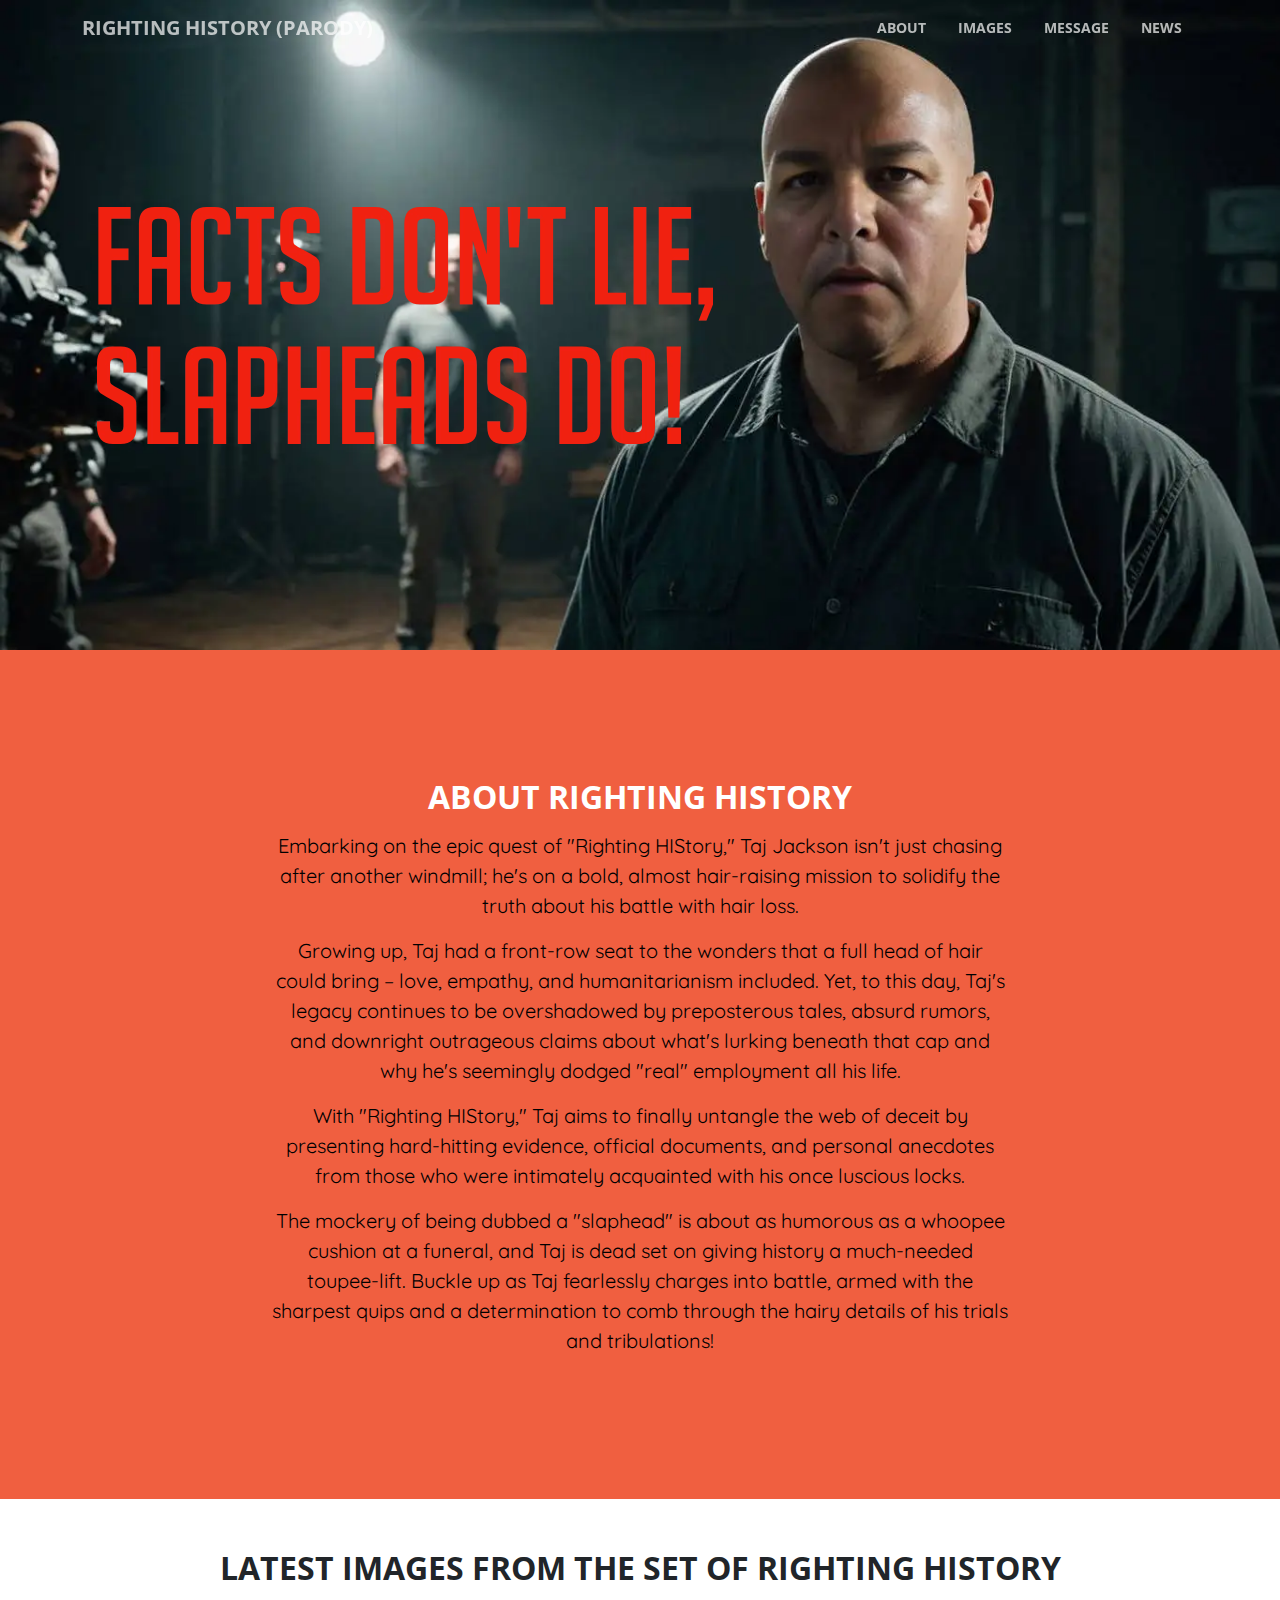
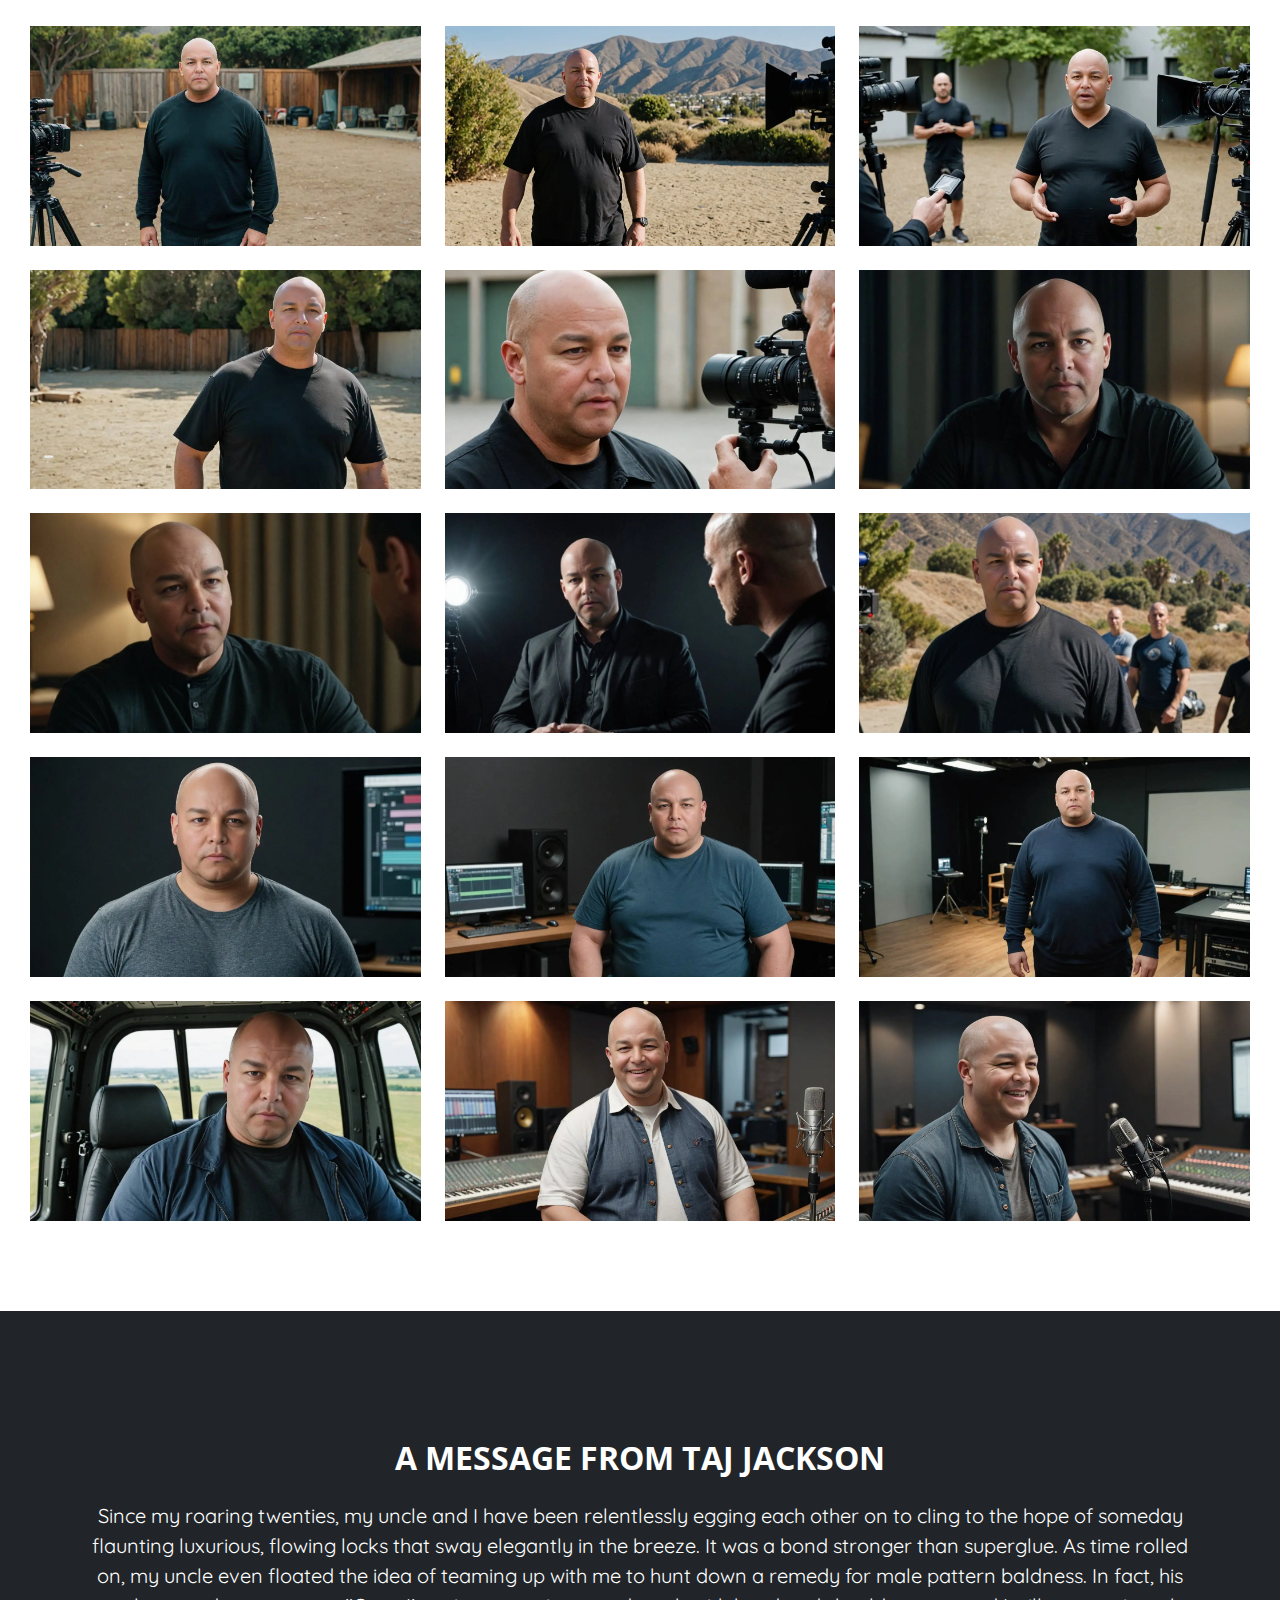
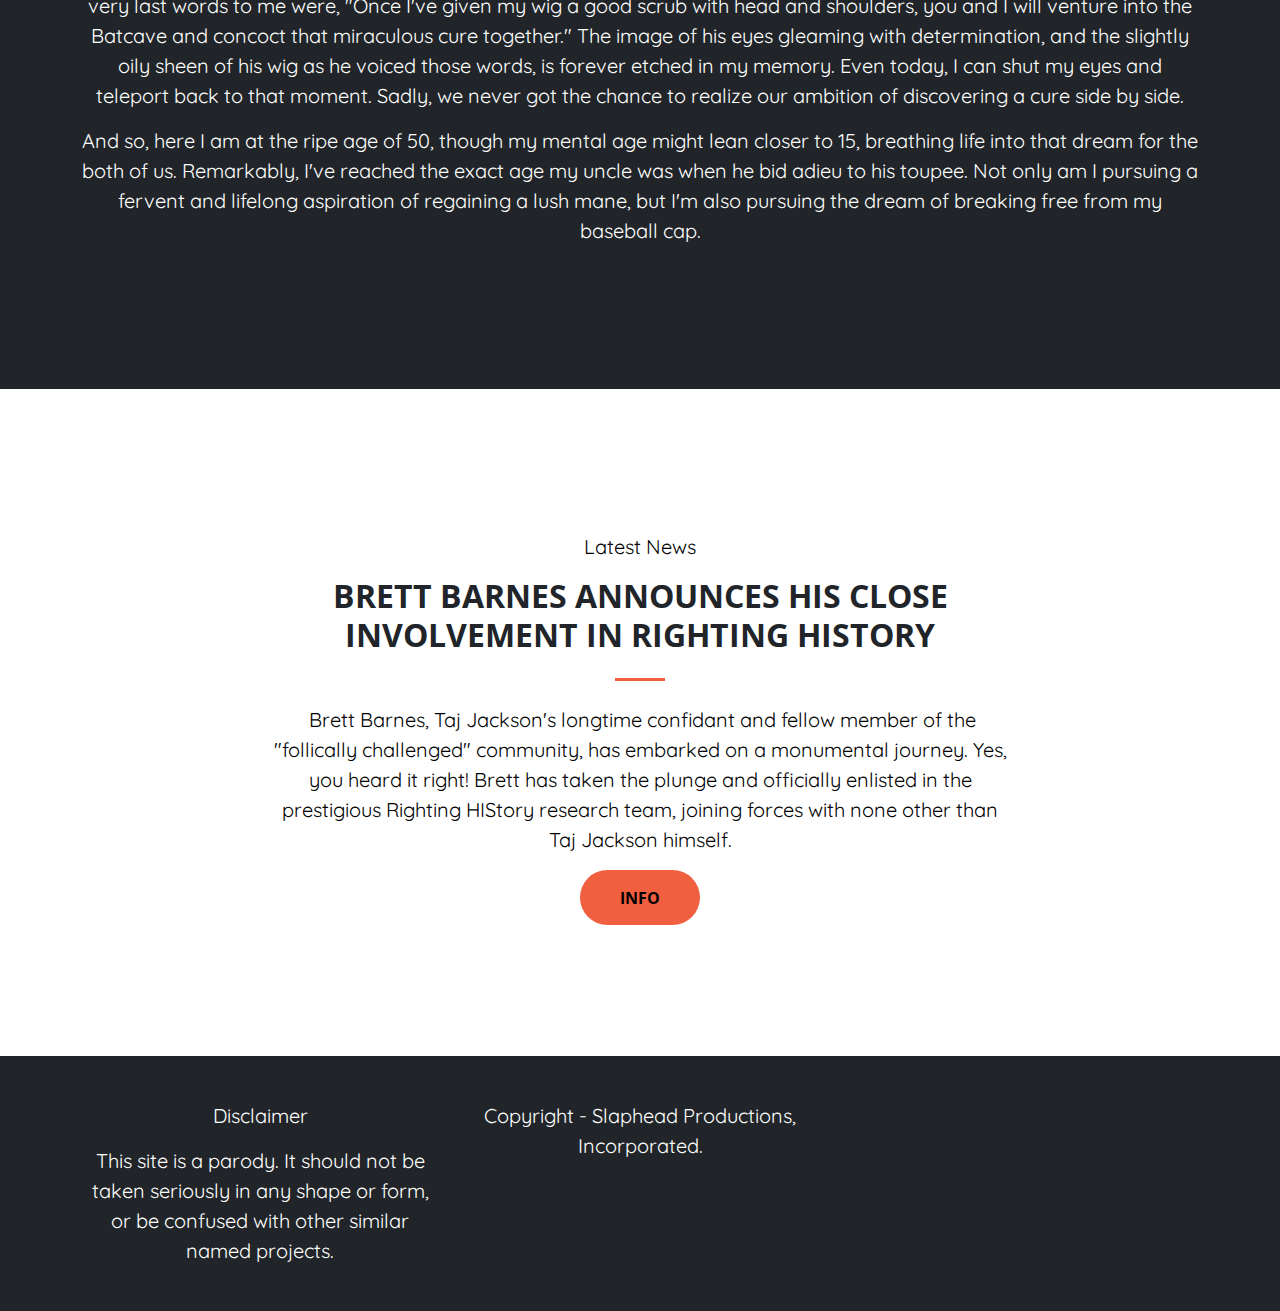
<file: index.html>
<!DOCTYPE html>
<html data-bs-theme="light" lang="en">

<head>
    <meta charset="utf-8">
    <meta name="viewport" content="width=device-width, initial-scale=1.0, shrink-to-fit=no">
    <title>Righting HIStory: With Taj Jackson (Parody)</title>
    <link rel="canonical" href="https://rightinghistory.github.io/">
    <meta property="og:url" content="https://rightinghistory.github.io/">
    <meta name="twitter:description" content="Embarking on the epic quest of &quot;Righting HIStory,&quot; Taj Jackson isn't just chasing after another windmill; he's on a bold, almost hair-raising mission to solidify the truth about his battle with hair loss.">
    <meta name="twitter:card" content="summary_large_image">
    <meta property="og:type" content="website">
    <meta name="twitter:image" content="https://rightinghistory.github.io/assets/img/taj-jackson- (16).webp">
    <meta name="twitter:title" content="Righting HIStory: With Taj Jackson (Parody)">
    <meta property="og:image" content="https://rightinghistory.github.io/assets/img/taj-jackson- (16).webp">
    <meta name="description" content="Embarking on the epic quest of &quot;Righting HIStory,&quot; Taj Jackson isn't just chasing after another windmill; he's on a bold, almost hair-raising mission to solidify the truth about his battle with hair loss.">
    <script type="application/ld+json">
        {
            "@context": "http://schema.org",
            "@type": "WebSite",
            "name": "Righting History",
            "url": "https://rightinghistory.github.io"
        }
    </script>
    <link rel="icon" type="image/png" sizes="512x512" href="assets/img/head_profile.webp">
    <link rel="icon" type="image/png" sizes="512x512" href="assets/img/head_profile.webp" media="(prefers-color-scheme: dark)">
    <link rel="icon" type="image/png" sizes="512x512" href="assets/img/head_profile.webp">
    <link rel="icon" type="image/png" sizes="512x512" href="assets/img/head_profile.webp" media="(prefers-color-scheme: dark)">
    <link rel="icon" type="image/png" sizes="512x512" href="assets/img/head_profile.webp">
    <link rel="icon" type="image/png" sizes="512x512" href="assets/img/head_profile.webp">
    <link rel="icon" type="image/png" sizes="512x512" href="assets/img/head_profile.webp">
    <link rel="stylesheet" href="assets/bootstrap/css/bootstrap.min.css">
    <link rel="stylesheet" href="https://fonts.googleapis.com/css?family=Open+Sans:300italic,400italic,600italic,700italic,800italic,400,300,600,700,800&amp;display=swap">
    <link rel="stylesheet" href="https://fonts.googleapis.com/css?family=Merriweather:400,300,300italic,400italic,700,700italic,900,900italic&amp;display=swap">
    <link rel="stylesheet" href="https://fonts.googleapis.com/css?family=Poppins:100,100i,200,200i,300,300i,400,400i,500,500i,600,600i,700,700i,800,800i,900,900i&amp;subset=devanagari,latin-ext&amp;display=swap">
    <link rel="stylesheet" href="https://fonts.googleapis.com/css?family=Quicksand:300,400,500,600,700&amp;subset=latin-ext,vietnamese&amp;display=swap">
    <link rel="stylesheet" href="assets/fonts/font-awesome.min.css">
    <link rel="stylesheet" href="assets/css/baguetteBox.min.css">
    <link rel="stylesheet" href="assets/css/Footer-Basic-icons.css">
    <link rel="stylesheet" href="assets/css/Paragraph-1.css">
</head>

<body id="page-top" data-bs-spy="scroll" data-bs-target="#mainNav" data-bs-offset="57">
    <nav class="navbar navbar-expand-lg fixed-top" id="mainNav">
        <div class="container"><a class="navbar-brand" href="#page-top">RIGHTING HISTORY (Parody)</a><button data-bs-toggle="collapse" data-bs-target="#navbarResponsive" class="navbar-toggler" type="button" aria-controls="navbarResponsive" aria-expanded="false" aria-label="Toggle navigation"><i class="fa fa-align-justify"></i></button>
            <div class="collapse navbar-collapse" id="navbarResponsive">
                <ul class="navbar-nav ms-auto">
                    <li class="nav-item"><a class="nav-link" href="#about">About</a></li>
                    <li class="nav-item"><a class="nav-link" href="#images">Images</a></li>
                    <li class="nav-item"><a class="nav-link" href="#MESSAGE">MESSAGE</a></li>
                    <li class="nav-item"><a class="nav-link" href="#news">News</a></li>
                </ul>
            </div>
        </div>
    </nav>
    <header class="text-start text-white d-flex masthead" style="background: url(&quot;assets/img/taj-jackson-%20(16).webp&quot;) top / cover;height: 531px;">
        <div class="container my-auto">
            <div class="row">
                <div class="col-lg-8">
                    <div style="padding: 15px;"><img class="img-fluid" src="assets/img/FACTS-2.webp" alt="Facts Don't Lie"></div>
                </div>
            </div>
        </div>
    </header>
    <section id="about" style="background: #f05f40;">
        <div class="container">
            <div class="row">
                <div class="col-lg-8 offset-lg-8 text-center mx-auto">
                    <h2 class="text-uppercase fw-bolder text-white section-heading">About Righting HIStory</h2>
                    <p class="paragraph-1">Embarking on the epic quest of "Righting HIStory," Taj Jackson isn't just chasing after another windmill; he's on a bold, almost hair-raising mission to solidify the truth about his battle with hair loss.</p>
                    <p class="paragraph-1">Growing up, Taj had a front-row seat to the wonders that a full head of hair could bring – love, empathy, and humanitarianism included. Yet, to this day, Taj's legacy continues to be overshadowed by preposterous tales, absurd rumors, and downright outrageous claims about what's lurking beneath that cap and why he's seemingly dodged "real" employment all his life.</p>
                    <p class="paragraph-1">With "Righting HIStory," Taj aims to finally untangle the web of deceit by presenting hard-hitting evidence, official documents, and personal anecdotes from those who were intimately acquainted with his once luscious locks.</p>
                    <p class="paragraph-1">The mockery of being dubbed a "slaphead" is about as humorous as a whoopee cushion at a funeral, and Taj is dead set on giving history a much-needed toupee-lift. Buckle up as Taj fearlessly charges into battle, armed with the sharpest quips and a determination to comb through the hairy details of his trials and tribulations!</p>
                </div>
            </div>
        </div>
    </section>
    <section id="images" style="padding-top: 50px;padding-bottom: 50px;padding-right: 30px;padding-left: 30px;">
        <div class="container-fluid p-0">
            <h2 class="text-uppercase fw-bold text-center" style="padding-bottom: 30px;">Latest images from the set of Righting HIStory</h2>
            <div class="row gx-4 gy-4 popup-gallery">
                <div class="col-sm-6 col-lg-4"><a class="portfolio-box" data-bs-target="#modal-1" data-bs-toggle="modal" href="assets/img/full-size/taj-jackson-%20(1).webp"><img class="img-fluid" src="assets/img/full-size/taj-jackson-%20(1).webp" alt="Righting HIStory - Taj Jackson">
                        <div class="portfolio-box-caption">
                            <div class="portfolio-box-caption-content">
                                <div class="project-category text-faded"></div>
                            </div>
                        </div>
                    </a></div>
                <div class="col-sm-6 col-lg-4"><a class="portfolio-box" data-bs-target="#modal-1" data-bs-toggle="modal" href="assets/img/full-size/taj-jackson-%20(2).webp"><img class="img-fluid" src="assets/img/full-size/taj-jackson-%20(2).webp" alt="Righting HIStory - Taj Jackson">
                        <div class="portfolio-box-caption">
                            <div class="portfolio-box-caption-content">
                                <div class="project-category text-faded"></div>
                            </div>
                        </div>
                    </a></div>
                <div class="col-sm-6 col-lg-4"><a class="portfolio-box" data-bs-target="#modal-1" data-bs-toggle="modal" href="assets/img/full-size/taj-jackson-%20(7).webp"><img class="img-fluid" src="assets/img/full-size/taj-jackson-%20(7).webp" alt="Righting HIStory - Taj Jackson">
                        <div class="portfolio-box-caption">
                            <div class="portfolio-box-caption-content">
                                <div class="project-category text-faded"></div>
                            </div>
                        </div>
                    </a></div>
                <div class="col-sm-6 col-lg-4"><a class="portfolio-box" data-bs-target="#modal-1" data-bs-toggle="modal" href="assets/img/full-size/taj-jackson-%20(4).webp"><img class="img-fluid" src="assets/img/full-size/taj-jackson-%20(4).webp" alt="Righting HIStory - Taj Jackson">
                        <div class="portfolio-box-caption">
                            <div class="portfolio-box-caption-content">
                                <div class="project-category text-faded"></div>
                            </div>
                        </div>
                    </a></div>
                <div class="col-sm-6 col-lg-4"><a class="portfolio-box" data-bs-target="#modal-1" data-bs-toggle="modal" href="assets/img/full-size/taj-jackson-%20(8).webp"><img class="img-fluid" src="assets/img/full-size/taj-jackson-%20(8).webp" alt="Righting HIStory - Taj Jackson">
                        <div class="portfolio-box-caption">
                            <div class="portfolio-box-caption-content">
                                <div class="project-category text-faded"></div>
                            </div>
                        </div>
                    </a></div>
                <div class="col-sm-6 col-lg-4"><a class="portfolio-box" data-bs-target="#modal-1" data-bs-toggle="modal" href="assets/img/full-size/taj-jackson-%20(11).webp"><img class="img-fluid" src="assets/img/full-size/taj-jackson-%20(11).webp" alt="Righting HIStory - Taj Jackson">
                        <div class="portfolio-box-caption">
                            <div class="portfolio-box-caption-content">
                                <div class="project-category text-faded"></div>
                            </div>
                        </div>
                    </a></div>
                <div class="col-sm-6 col-lg-4"><a class="portfolio-box" data-bs-target="#modal-1" data-bs-toggle="modal" href="assets/img/full-size/taj-jackson-%20(10).webp"><img class="img-fluid" src="assets/img/thumbnails/taj-jackson-10.webp" alt="Righting HIStory - Taj Jackson">
                        <div class="portfolio-box-caption">
                            <div class="portfolio-box-caption-content">
                                <div class="project-category text-faded"></div>
                            </div>
                        </div>
                    </a></div>
                <div class="col-sm-6 col-lg-4"><a class="portfolio-box" data-bs-target="#modal-1" data-bs-toggle="modal" href="assets/img/full-size/taj-jackson-%20(12).webp"><img class="img-fluid" src="assets/img/thumbnails/taj-jackson-12.webp" alt="Righting HIStory - Taj Jackson">
                        <div class="portfolio-box-caption">
                            <div class="portfolio-box-caption-content">
                                <div class="project-category text-faded"></div>
                            </div>
                        </div>
                    </a></div>
                <div class="col-sm-6 col-lg-4"><a class="portfolio-box" data-bs-target="#modal-1" data-bs-toggle="modal" href="assets/img/full-size/taj-jackson-%20(5).webp"><img class="img-fluid" src="assets/img/thumbnails/taj-jackson-5.webp" alt="Righting HIStory - Taj Jackson">
                        <div class="portfolio-box-caption">
                            <div class="portfolio-box-caption-content">
                                <div class="project-category text-faded"></div>
                            </div>
                        </div>
                    </a></div>
                <div class="col-sm-6 col-lg-4"><a class="portfolio-box" data-bs-target="#modal-1" data-bs-toggle="modal" href="assets/img/full-size/taj-jackson-%20(43).webp"><img class="img-fluid" src="assets/img/full-size/taj-jackson-%20(43).webp" alt="Righting HIStory - Taj Jackson">
                        <div class="portfolio-box-caption">
                            <div class="portfolio-box-caption-content">
                                <div class="project-category text-faded"></div>
                            </div>
                        </div>
                    </a></div>
                <div class="col-sm-6 col-lg-4"><a class="portfolio-box" data-bs-target="#modal-1" data-bs-toggle="modal" href="assets/img/full-size/taj-jackson-%20(44).webp"><img class="img-fluid" src="assets/img/full-size/taj-jackson-%20(44).webp" alt="Righting HIStory - Taj Jackson">
                        <div class="portfolio-box-caption">
                            <div class="portfolio-box-caption-content">
                                <div class="project-category text-faded"></div>
                            </div>
                        </div>
                    </a></div>
                <div class="col-sm-6 col-lg-4"><a class="portfolio-box" data-bs-target="#modal-1" data-bs-toggle="modal" href="assets/img/full-size/taj-jackson-%20(46).webp"><img class="img-fluid" src="assets/img/full-size/taj-jackson-%20(46).webp" alt="Righting HIStory - Taj Jackson">
                        <div class="portfolio-box-caption">
                            <div class="portfolio-box-caption-content">
                                <div class="project-category text-faded"></div>
                            </div>
                        </div>
                    </a></div>
                <div class="col-sm-6 col-lg-4"><a class="portfolio-box" data-bs-target="#modal-1" data-bs-toggle="modal" href="assets/img/full-size/taj-jackson-%20(81).webp"><img class="img-fluid" src="assets/img/full-size/taj-jackson-%20(81).webp" alt="Righting HIStory - Taj Jackson">
                        <div class="portfolio-box-caption">
                            <div class="portfolio-box-caption-content">
                                <div class="project-category text-faded"></div>
                            </div>
                        </div>
                    </a></div>
                <div class="col-sm-6 col-lg-4"><a class="portfolio-box" data-bs-target="#modal-1" data-bs-toggle="modal" href="assets/img/full-size/taj-jackson-%20(77).webp"><img class="img-fluid" src="assets/img/full-size/taj-jackson-%20(77).webp" alt="Righting HIStory - Taj Jackson">
                        <div class="portfolio-box-caption">
                            <div class="portfolio-box-caption-content">
                                <div class="project-category text-faded"></div>
                            </div>
                        </div>
                    </a></div>
                <div class="col-sm-6 col-lg-4"><a class="portfolio-box" data-bs-target="#modal-1" data-bs-toggle="modal" href="assets/img/full-size/taj-jackson-%20(76).webp"><img class="img-fluid" src="assets/img/full-size/taj-jackson-%20(76).webp" alt="Righting HIStory - Taj Jackson">
                        <div class="portfolio-box-caption">
                            <div class="portfolio-box-caption-content">
                                <div class="project-category text-faded"></div>
                            </div>
                        </div>
                    </a></div>
            </div>
        </div>
    </section>
    <section id="MESSAGE" style="padding-top: 20px;padding-bottom: 20px;padding-right: 20px;padding-left: 20px;"></section>
    <section class="text-white bg-dark">
        <div class="container text-center">
            <h2 class="text-uppercase fw-bold mb-4">A message from Taj Jackson</h2>
            <p class="paragraph-1" style="color: var(--bs-body-bg);">Since my roaring twenties, my uncle and I have been relentlessly egging each other on to cling to the hope of someday flaunting luxurious, flowing locks that sway elegantly in the breeze. It was a bond stronger than superglue. As time rolled on, my uncle even floated the idea of teaming up with me to hunt down a remedy for male pattern baldness. In fact, his very last words to me were, "Once I've given my wig a good scrub with head and shoulders, you and I will venture into the Batcave and concoct that miraculous cure together." The image of his eyes gleaming with determination, and the slightly oily sheen of his wig as he voiced those words, is forever etched in my memory. Even today, I can shut my eyes and teleport back to that moment. Sadly, we never got the chance to realize our ambition of discovering a cure side by side.</p>
            <p class="paragraph-1" style="color: var(--bs-body-bg);">And so, here I am at the ripe age of 50, though my mental age might lean closer to 15, breathing life into that dream for the both of us. Remarkably, I've reached the exact age my uncle was when he bid adieu to his toupee. Not only am I pursuing a fervent and lifelong aspiration of regaining a lush mane, but I'm also pursuing the dream of breaking free from my baseball cap.</p>
        </div>
    </section>
    <section id="news">
        <div class="container">
            <div class="row">
                <div class="col-lg-8 text-center mx-auto">
                    <p class="paragraph-1">Latest News</p>
                    <h2 class="text-uppercase fw-bold section-heading">Brett Barnes announces his close involvement in Righting HIStory</h2>
                    <hr class="my-4">
                    <p class="paragraph-1">&nbsp;Brett Barnes, Taj Jackson's longtime confidant and fellow member of the "follically challenged" community, has embarked on a monumental journey. Yes, you heard it right! Brett has taken the plunge and officially enlisted in the prestigious Righting HIStory research team, joining forces with none other than Taj Jackson himself.</p>
                    <div class="d-flex d-md-flex justify-content-center justify-content-md-center"><a class="btn btn-primary d-flex d-md-flex justify-content-center align-items-center justify-content-md-center align-items-md-center" role="button" href="a-statement-from-brett-barnes.html" style="color: var(--bs-btn-disabled-color);width: 119.825px;height: 55px;">Info</a></div>
                </div>
            </div>
        </div>
    </section>
    <footer class="text-center" style="background: var(--bs-body-color);padding-top: 30px;padding-bottom: 30px;border-top-style: solid;border-top-color: var(--bs-body-bg);">
        <div class="container">
            <div class="row">
                <div class="col-md-4">
                    <p class="paragraph-1" style="color: var(--bs-body-bg);">Disclaimer</p>
                    <p class="paragraph-1" style="color: var(--bs-body-bg);">This site is a parody. It should not be taken seriously in any shape or form, or be confused with other similar named projects.</p>
                </div>
                <div class="col-md-4">
                    <p class="paragraph-1" style="color: var(--bs-body-bg);">Copyright - Slaphead Productions, Incorporated.</p>
                </div>
                <div class="col-md-4"></div>
            </div>
        </div>
    </footer>
    <script src="assets/bootstrap/js/bootstrap.min.js"></script>
    <script src="assets/js/baguetteBox.min.js"></script>
    <script src="assets/js/creative.js"></script>
</body>

</html>
</file>
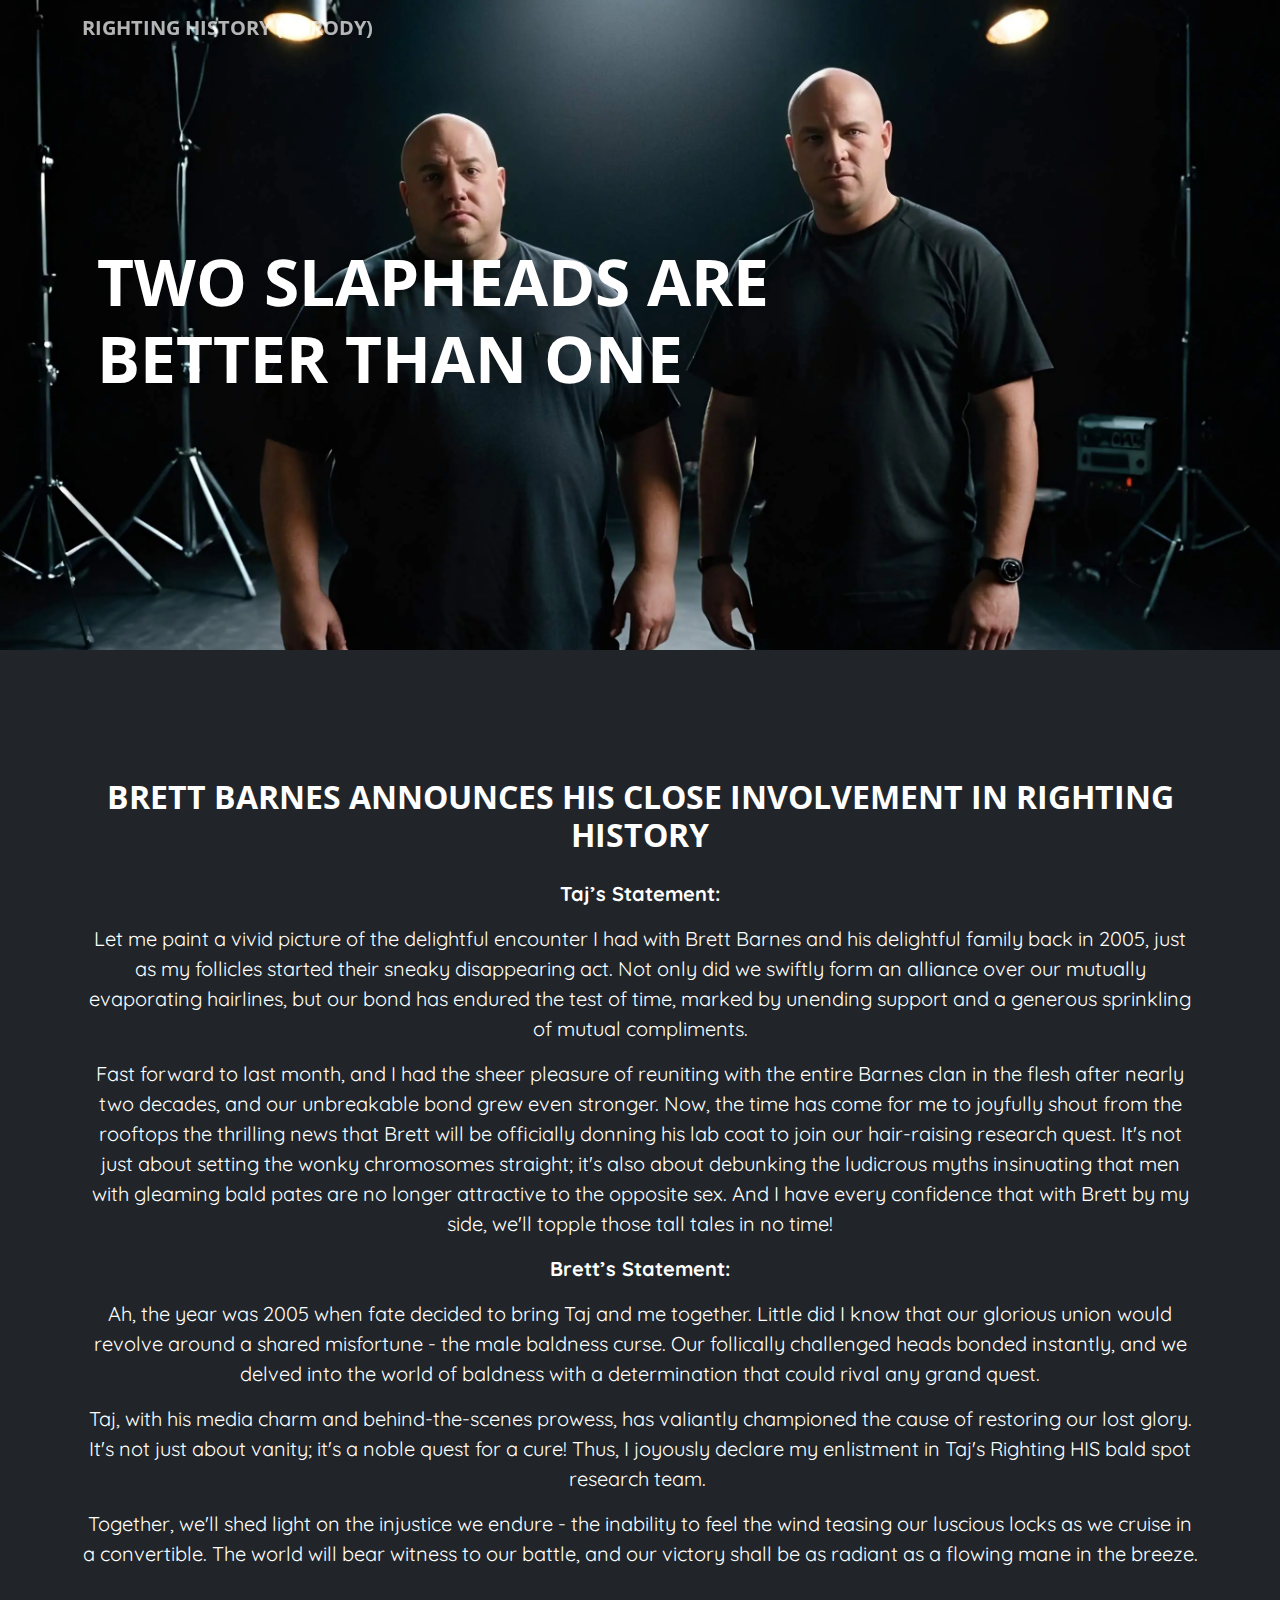
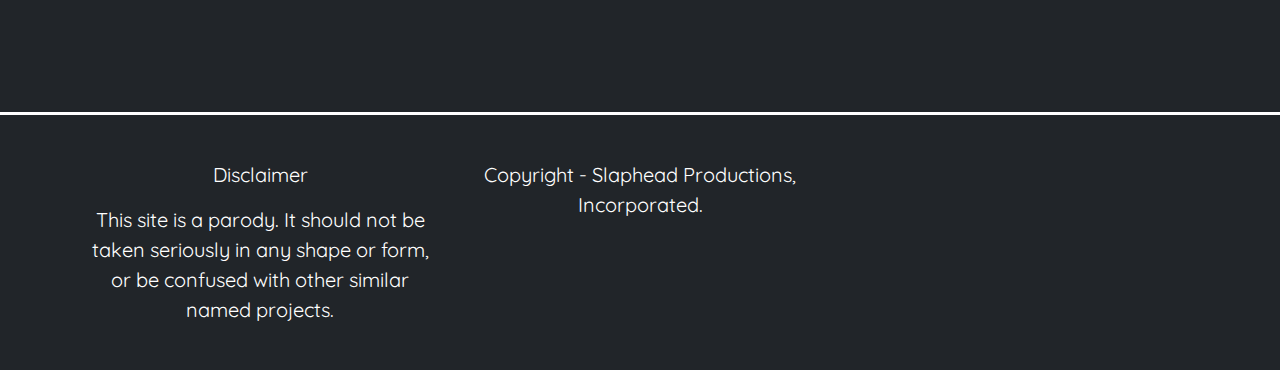
<file: a-statement-from-brett-barnes.html>
<!DOCTYPE html>
<html data-bs-theme="light" lang="en">

<head>
    <meta charset="utf-8">
    <meta name="viewport" content="width=device-width, initial-scale=1.0, shrink-to-fit=no">
    <title>Brett Barnes Announces His Close Involvement In Righting History</title>
    <link rel="canonical" href="https://rightinghistory.github.io/a-statement-from-brett-barnes.html">
    <meta property="og:url" content="https://rightinghistory.github.io/a-statement-from-brett-barnes.html">
    <meta name="twitter:description" content="Embarking on the epic quest of &quot;Righting HIStory,&quot; Taj Jackson isn't just chasing after another windmill; he's on a bold, almost hair-raising mission to solidify the truth about his battle with hair loss.">
    <meta name="twitter:card" content="summary_large_image">
    <meta property="og:type" content="website">
    <meta name="twitter:title" content="Brett Barnes Announces His Close Involvement In Righting History">
    <meta name="description" content="Let me paint a vivid picture of the delightful encounter I had with Brett Barnes and his delightful family back in 2005, just as my follicles started their sneaky disappearing act.">
    <meta property="og:image" content="https://rightinghistory.github.io/assets/img/1721038594413.webp">
    <meta name="twitter:image" content="https://rightinghistory.github.io/assets/img/1721038594413.webp">
    <link rel="icon" type="image/png" sizes="512x512" href="assets/img/head_profile.webp">
    <link rel="icon" type="image/png" sizes="512x512" href="assets/img/head_profile.webp" media="(prefers-color-scheme: dark)">
    <link rel="icon" type="image/png" sizes="512x512" href="assets/img/head_profile.webp">
    <link rel="icon" type="image/png" sizes="512x512" href="assets/img/head_profile.webp" media="(prefers-color-scheme: dark)">
    <link rel="icon" type="image/png" sizes="512x512" href="assets/img/head_profile.webp">
    <link rel="icon" type="image/png" sizes="512x512" href="assets/img/head_profile.webp">
    <link rel="icon" type="image/png" sizes="512x512" href="assets/img/head_profile.webp">
    <link rel="stylesheet" href="assets/bootstrap/css/bootstrap.min.css">
    <link rel="stylesheet" href="https://fonts.googleapis.com/css?family=Open+Sans:300italic,400italic,600italic,700italic,800italic,400,300,600,700,800&amp;display=swap">
    <link rel="stylesheet" href="https://fonts.googleapis.com/css?family=Merriweather:400,300,300italic,400italic,700,700italic,900,900italic&amp;display=swap">
    <link rel="stylesheet" href="https://fonts.googleapis.com/css?family=Poppins:100,100i,200,200i,300,300i,400,400i,500,500i,600,600i,700,700i,800,800i,900,900i&amp;subset=devanagari,latin-ext&amp;display=swap">
    <link rel="stylesheet" href="https://fonts.googleapis.com/css?family=Quicksand:300,400,500,600,700&amp;subset=latin-ext,vietnamese&amp;display=swap">
    <link rel="stylesheet" href="assets/css/baguetteBox.min.css">
    <link rel="stylesheet" href="assets/css/Footer-Basic-icons.css">
    <link rel="stylesheet" href="assets/css/Paragraph-1.css">
</head>

<body id="page-top" data-bs-spy="scroll" data-bs-target="#mainNav" data-bs-offset="57">
    <nav class="navbar navbar-expand-lg fixed-top" id="mainNav">
        <div class="container"><a class="navbar-brand" href="index.html">RIGHTING HISTORY (Parody)</a>
            <div class="collapse navbar-collapse" id="navbarResponsive">
                <ul class="navbar-nav ms-auto">
                    <li class="nav-item"></li>
                    <li class="nav-item"></li>
                    <li class="nav-item"></li>
                    <li class="nav-item"></li>
                </ul>
            </div>
        </div>
    </nav>
    <header class="text-start text-white d-flex masthead" style="background: url(&quot;assets/img/1721038594413.webp&quot;) top / cover;height: 531.4px;">
        <div class="container my-auto">
            <div class="row">
                <div class="col-lg-8">
                    <div style="padding: 15px;">
                        <h1 class="text-uppercase fw-bolder">Two&nbsp;Slapheads are better than one</h1>
                    </div>
                </div>
            </div>
        </div>
    </header>
    <section class="text-white bg-dark">
        <div class="container text-center">
            <h2 class="text-uppercase fw-bold mb-4">Brett Barnes announces his close involvement in Righting HIStory</h2>
            <p class="paragraph-1" style="color: var(--bs-body-bg);font-weight: bold;">Taj’s Statement:</p>
            <p class="paragraph-1" style="color: var(--bs-body-bg);">Let me paint a vivid picture of the delightful encounter I had with Brett Barnes and his delightful family back in 2005, just as my follicles started their sneaky disappearing act. Not only did we swiftly form an alliance over our mutually evaporating hairlines, but our bond has endured the test of time, marked by unending support and a generous sprinkling of mutual compliments.</p>
            <p class="paragraph-1" style="color: var(--bs-body-bg);">Fast forward to last month, and I had the sheer pleasure of reuniting with the entire Barnes clan in the flesh after nearly two decades, and our unbreakable bond grew even stronger. Now, the time has come for me to joyfully shout from the rooftops the thrilling news that Brett will be officially donning his lab coat to join our hair-raising research quest. It's not just about setting the wonky chromosomes straight; it's also about debunking the ludicrous myths insinuating that men with gleaming bald pates are no longer attractive to the opposite sex. And I have every confidence that with Brett by my side, we'll topple those tall tales in no time!</p>
            <p class="paragraph-1" style="text-align: center;color: var(--bs-body-bg);font-weight: bold;">Brett’s Statement:</p>
            <p class="paragraph-1" style="text-align: center;color: var(--bs-body-bg);">Ah, the year was 2005 when fate decided to bring Taj and me together. Little did I know that our glorious union would revolve around a shared misfortune - the male baldness curse. Our follically challenged heads bonded instantly, and we delved into the world of baldness with a determination that could rival any grand quest.</p>
            <p class="paragraph-1" style="text-align: center;color: var(--bs-body-bg);">Taj, with his media charm and behind-the-scenes prowess, has valiantly championed the cause of restoring our lost glory. It's not just about vanity; it's a noble quest for a cure! Thus, I joyously declare my enlistment in Taj's Righting HIS bald spot research team.&nbsp;</p>
            <p class="paragraph-1" style="text-align: center;color: var(--bs-body-bg);">Together, we'll shed light on the injustice we endure - the inability to feel the wind teasing our luscious locks as we cruise in a convertible. The world will bear witness to our battle, and our victory shall be as radiant as a flowing mane in the breeze.</p>
        </div>
    </section>
    <footer class="text-center" style="background: var(--bs-body-color);padding-top: 30px;padding-bottom: 30px;border-top-style: solid;border-top-color: var(--bs-body-bg);">
        <div class="container">
            <div class="row">
                <div class="col-md-4">
                    <p class="paragraph-1" style="color: var(--bs-body-bg);">Disclaimer</p>
                    <p class="paragraph-1" style="color: var(--bs-body-bg);">This site is a parody. It should not be taken seriously in any shape or form, or be confused with other similar named projects.</p>
                </div>
                <div class="col-md-4">
                    <p class="paragraph-1" style="color: var(--bs-body-bg);">Copyright - Slaphead Productions, Incorporated.</p>
                </div>
                <div class="col-md-4"></div>
            </div>
        </div>
    </footer>
    <script src="assets/bootstrap/js/bootstrap.min.js"></script>
    <script src="assets/js/baguetteBox.min.js"></script>
    <script src="assets/js/creative.js"></script>
</body>

</html>
</file>
<file: assets/css/Footer-Basic-icons.css>
.bs-icon {
  --bs-icon-size: .75rem;
  display: flex;
  flex-shrink: 0;
  justify-content: center;
  align-items: center;
  font-size: var(--bs-icon-size);
  width: calc(var(--bs-icon-size) * 2);
  height: calc(var(--bs-icon-size) * 2);
  color: var(--bs-primary);
}

.bs-icon-xs {
  --bs-icon-size: 1rem;
  width: calc(var(--bs-icon-size) * 1.5);
  height: calc(var(--bs-icon-size) * 1.5);
}

.bs-icon-sm {
  --bs-icon-size: 1rem;
}

.bs-icon-md {
  --bs-icon-size: 1.5rem;
}

.bs-icon-lg {
  --bs-icon-size: 2rem;
}

.bs-icon-xl {
  --bs-icon-size: 2.5rem;
}

.bs-icon.bs-icon-primary {
  color: var(--bs-white);
  background: var(--bs-primary);
}

.bs-icon.bs-icon-primary-light {
  color: var(--bs-primary);
  background: rgba(var(--bs-primary-rgb), .2);
}

.bs-icon.bs-icon-semi-white {
  color: var(--bs-primary);
  background: rgba(255, 255, 255, .5);
}

.bs-icon.bs-icon-rounded {
  border-radius: .5rem;
}

.bs-icon.bs-icon-circle {
  border-radius: 50%;
}
</file>
<file: assets/css/Paragraph-1.css>
@media (min-width: 300px) {
  .paragraph-1 {
    font-size: 18px;
  }
}

@media (min-width: 768px) {
  .paragraph-1 {
    font-size: 20px;
  }
}

.paragraph-1 {
  font-family: 'Quicksand';
  letter-spacing: 0px;
  color: rgb(0,0,0);
  line-height: 30px;
}

.paragraph-1 {
  margin-top: 15px;
  margin-bottom: 15px;
  margin-right: 0px;
  margin-left: 0px;
  padding-top: 0px;
  padding-right: 0px;
  padding-bottom: 0px;
  padding-left: 0px;
}
</file>
<file: assets/css/baguetteBox.min.css>
/* !
 * baguetteBox.js
 * @author  feimosi
 * @version 1.11.1
 * @url https://github.com/feimosi/baguetteBox.js */

#baguetteBox-overlay {
  display: none;
  opacity: 0;
  position: fixed;
  overflow: hidden;
  top: 0;
  left: 0;
  width: 100%;
  height: 100%;
  z-index: 1000000;
  background-color: #222;
  background-color: rgba(0,0,0,.8);
  -webkit-transition: opacity .5s ease;
  transition: opacity .5s ease;
}

#baguetteBox-overlay.visible {
  opacity: 1;
}

#baguetteBox-overlay .full-image {
  display: inline-block;
  position: relative;
  width: 100%;
  height: 100%;
  text-align: center;
}

#baguetteBox-overlay .full-image figure {
  display: inline;
  margin: 0;
  height: 100%;
}

#baguetteBox-overlay .full-image img {
  display: inline-block;
  width: auto;
  height: auto;
  max-height: 100%;
  max-width: 100%;
  vertical-align: middle;
  -webkit-box-shadow: 0 0 8px rgba(0,0,0,.6);
  -moz-box-shadow: 0 0 8px rgba(0,0,0,.6);
  box-shadow: 0 0 8px rgba(0,0,0,.6);
}

#baguetteBox-overlay .full-image figcaption {
  display: block;
  position: absolute;
  bottom: 0;
  width: 100%;
  text-align: center;
  line-height: 1.8;
  white-space: normal;
  color: #ccc;
  background-color: #000;
  background-color: rgba(0,0,0,.6);
  font-family: sans-serif;
}

#baguetteBox-overlay .full-image:before {
  content: "";
  display: inline-block;
  height: 50%;
  width: 1px;
  margin-right: -1px;
}

#baguetteBox-slider {
  position: absolute;
  left: 0;
  top: 0;
  height: 100%;
  width: 100%;
  white-space: nowrap;
  -webkit-transition: left .4s ease,-webkit-transform .4s ease;
  transition: left .4s ease,-webkit-transform .4s ease;
  transition: left .4s ease,transform .4s ease;
  transition: left .4s ease,transform .4s ease,-webkit-transform .4s ease,-moz-transform .4s ease;
}

#baguetteBox-slider.bounce-from-right {
  -webkit-animation: bounceFromRight .4s ease-out;
  animation: bounceFromRight .4s ease-out;
}

#baguetteBox-slider.bounce-from-left {
  -webkit-animation: bounceFromLeft .4s ease-out;
  animation: bounceFromLeft .4s ease-out;
}

@keyframes bounceFromRight {
  0%, 100% {
    margin-left: 0;
  }
  50% {
    margin-left: -30px;
  }
}

@keyframes bounceFromLeft {
  0%, 100% {
    margin-left: 0;
  }
  50% {
    margin-left: 30px;
  }
}

.baguetteBox-button#next-button, .baguetteBox-button#previous-button {
  top: 50%;
  top: calc(50% - 30px);
  width: 44px;
  height: 60px;
}

.baguetteBox-button {
  position: absolute;
  cursor: pointer;
  outline: 0;
  padding: 0;
  margin: 0;
  border: 0;
  -moz-border-radius: 15%;
  border-radius: 15%;
  background-color: #323232;
  background-color: rgba(50,50,50,.5);
  color: #ddd;
  font: 1.6em sans-serif;
  -webkit-transition: background-color .4s ease;
  transition: background-color .4s ease;
}

.baguetteBox-button:focus, .baguetteBox-button:hover {
  background-color: rgba(50,50,50,.9);
}

.baguetteBox-button#next-button {
  right: 2%;
}

.baguetteBox-button#previous-button {
  left: 2%;
}

.baguetteBox-button#close-button {
  top: 20px;
  right: 2%;
  right: calc(2% + 6px);
  width: 30px;
  height: 30px;
}

.baguetteBox-button svg {
  position: absolute;
  left: 0;
  top: 0;
}

.baguetteBox-spinner {
  width: 40px;
  height: 40px;
  display: inline-block;
  position: absolute;
  top: 50%;
  left: 50%;
  margin-top: -20px;
  margin-left: -20px;
}

.baguetteBox-double-bounce1, .baguetteBox-double-bounce2 {
  width: 100%;
  height: 100%;
  -moz-border-radius: 50%;
  border-radius: 50%;
  background-color: #fff;
  opacity: .6;
  position: absolute;
  top: 0;
  left: 0;
  -webkit-animation: bounce 2s infinite ease-in-out;
  animation: bounce 2s infinite ease-in-out;
}

.baguetteBox-double-bounce2 {
  -webkit-animation-delay: -1s;
  animation-delay: -1s;
}

@keyframes bounce {
  0%, 100% {
    -webkit-transform: scale(0);
    -moz-transform: scale(0);
    transform: scale(0);
  }
  50% {
    -webkit-transform: scale(1);
    -moz-transform: scale(1);
    transform: scale(1);
  }
}
</file>
